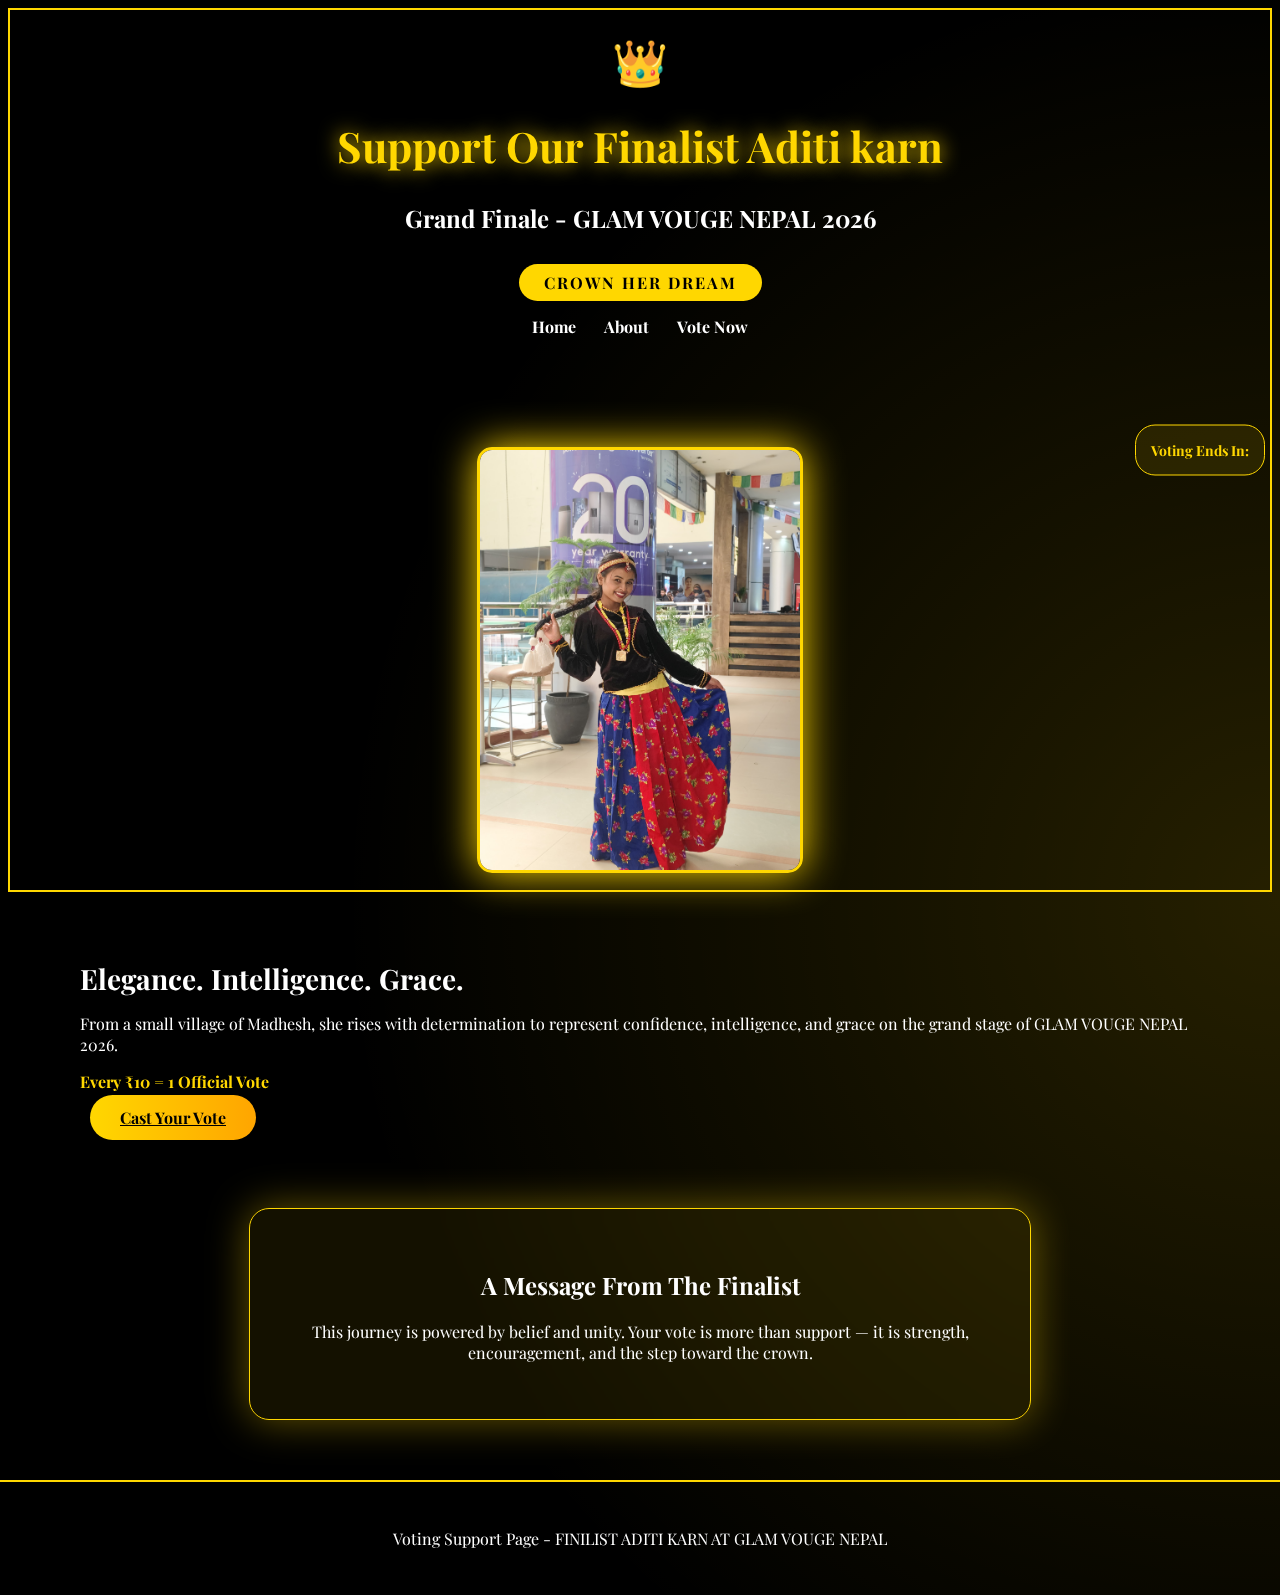
<file: index.html>
<!DOCTYPE html>
<html>
<head>
    <title>Support Our Finalist - XYZZY</title>
    <meta name="viewport" content="width=device-width, initial-scale=1.0">
    <link rel="stylesheet" href="style.css">
</head>
<body>

<div class="spotlight"></div>
<div class="royal-border"></div>

<!-- SIDE COUNTDOWN -->
<div class="side-countdown">
    <h3>Voting Ends In:</h3>
    <div id="timer"></div>
</div>

<header class="fade-in">
    <div class="crown">👑</div>
    <h1>Support Our Finalist Aditi karn</h1>
    <h2>Grand Finale - GLAM VOUGE NEPAL 2026 </h2>

    <div class="ribbon">CROWN HER DREAM</div>

    <nav>
        <a href="index.html">Home</a>
        <a href="about.html">About</a>
        <a href="vote.html">Vote Now</a>
    </nav>
</header>

<section class="hero slide-up">

    <div class="hero-image">
        <img src="face.png.jpeg" alt="Contestant Photo">
    </div>

    <div class="hero-content">
        <h2>Elegance. Intelligence. Grace.</h2>
        <p>
            From a small village of Madhesh, she rises with determination
            to represent confidence, intelligence, and grace
            on the grand stage of GLAM VOUGE NEPAL 2026.
        </p>

        <p class="highlight">Every ₹10 = 1 Official Vote</p>

        <a href="vote.html" class="btn">Cast Your Vote </a>
    </div>

</section>

<section class="message fade-in">
    <div class="glass-card">
        <h2>A Message From The Finalist</h2>
        <p>
            This journey is powered by belief and unity.
            Your vote is more than support — it is strength,
            encouragement, and the step toward the crown.
        </p>
    </div>
</section>

<footer>
    <p>Voting Support Page - FINILIST ADITI KARN AT GLAM VOUGE NEPAL</p>
</footer>

<script>
/* Countdown Timer */
let endDate = new Date("February 20, 2026 23:59:59").getTime();

let timer = setInterval(function() {
    let now = new Date().getTime();
    let distance = endDate - now;

    let days = Math.floor(distance / (1000 * 60 * 60 * 24));
    let hours = Math.floor((distance % (1000 * 60 * 60 * 24)) / (1000 * 60 * 60));
    let minutes = Math.floor((distance % (1000 * 60 * 60)) / (1000 * 60));
    let seconds = Math.floor((distance % (1000 * 60)) / 1000);

    document.getElementById("timer").innerHTML =
        days + "d<br>" + hours + "h<br>" + minutes + "m<br>" + seconds + "s";

    if (distance < 0) {
        clearInterval(timer);
        document.getElementById("timer").innerHTML = "Closed";
    }
}, 1000);
</script>
<script>
alert("This site is personaly belongs to miss Aditi Karn for personal marketing and support not to any orgnization.");
</script>
</body>
</html>
</file>
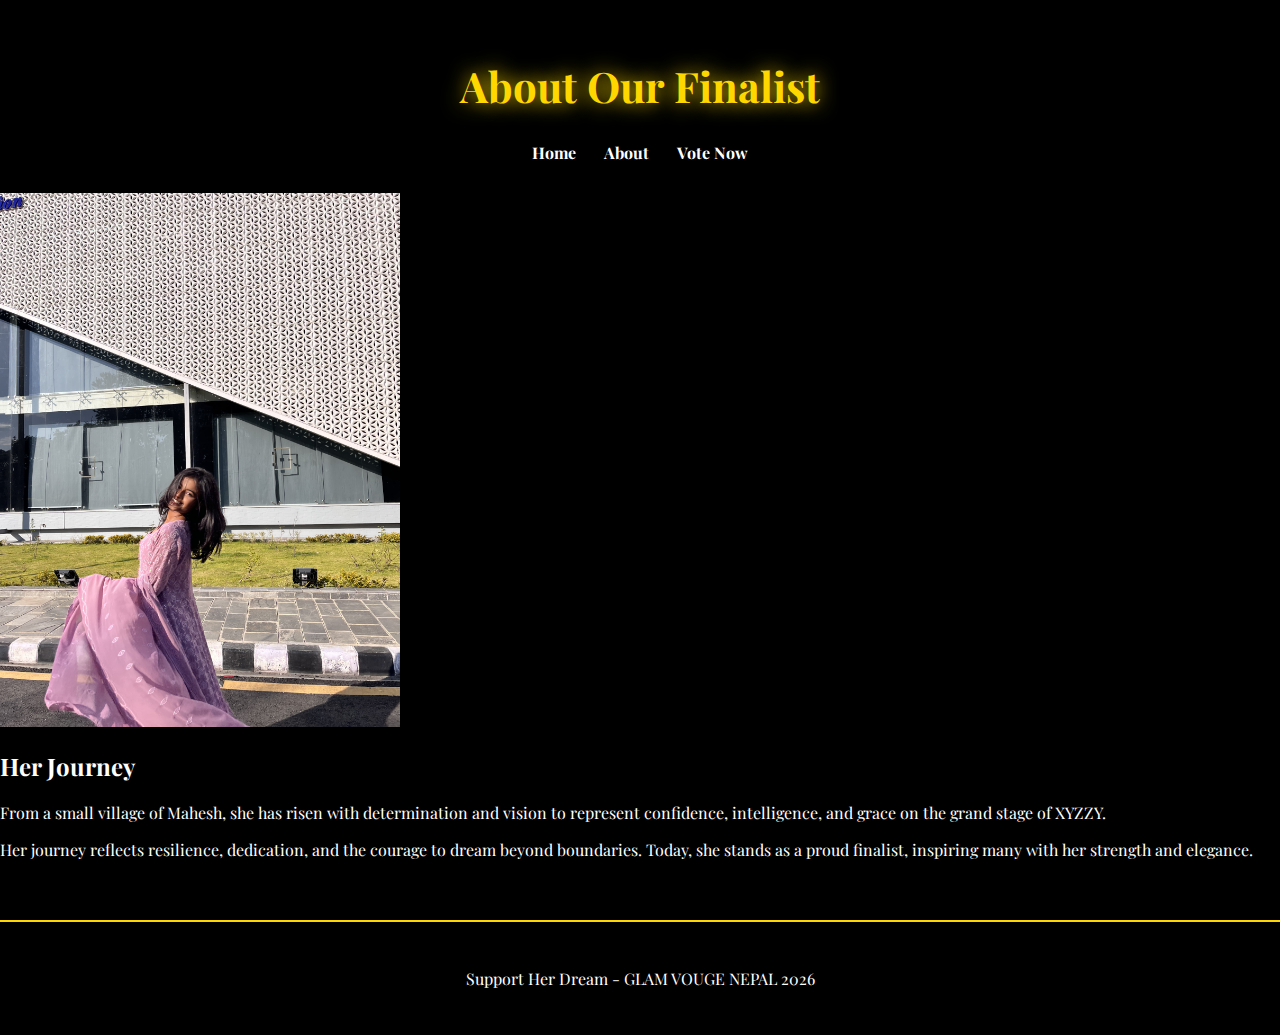
<file: about.html>
<!DOCTYPE html>
<html>
<head>
    <title>About Her - XYZZY</title>
    <link rel="stylesheet" href="style.css">
</head>
<body>

<header>
    <h1>About Our Finalist</h1>
    <nav>
        <a href="index.html">Home</a>
        <a href="about.html">About</a>
        <a href="vote.html">Vote Now</a>
    </nav>
</header>

<section class="about">
    <img src="fac2.jpeg" alt="Contestant Photo" width="400">

    <div>
        <h2>Her Journey</h2>
        <p>
            From a small village of Mahesh, she has risen with determination and vision 
            to represent confidence, intelligence, and grace on the grand stage of XYZZY.
        </p>

        <p>
            Her journey reflects resilience, dedication, and the courage to dream beyond boundaries.
            Today, she stands as a proud finalist, inspiring many with her strength and elegance.
        </p>
    </div>
</section>

<footer>
    <p>Support Her Dream - GLAM VOUGE NEPAL 2026 </p>
</footer>

</body>
</html>
</file>
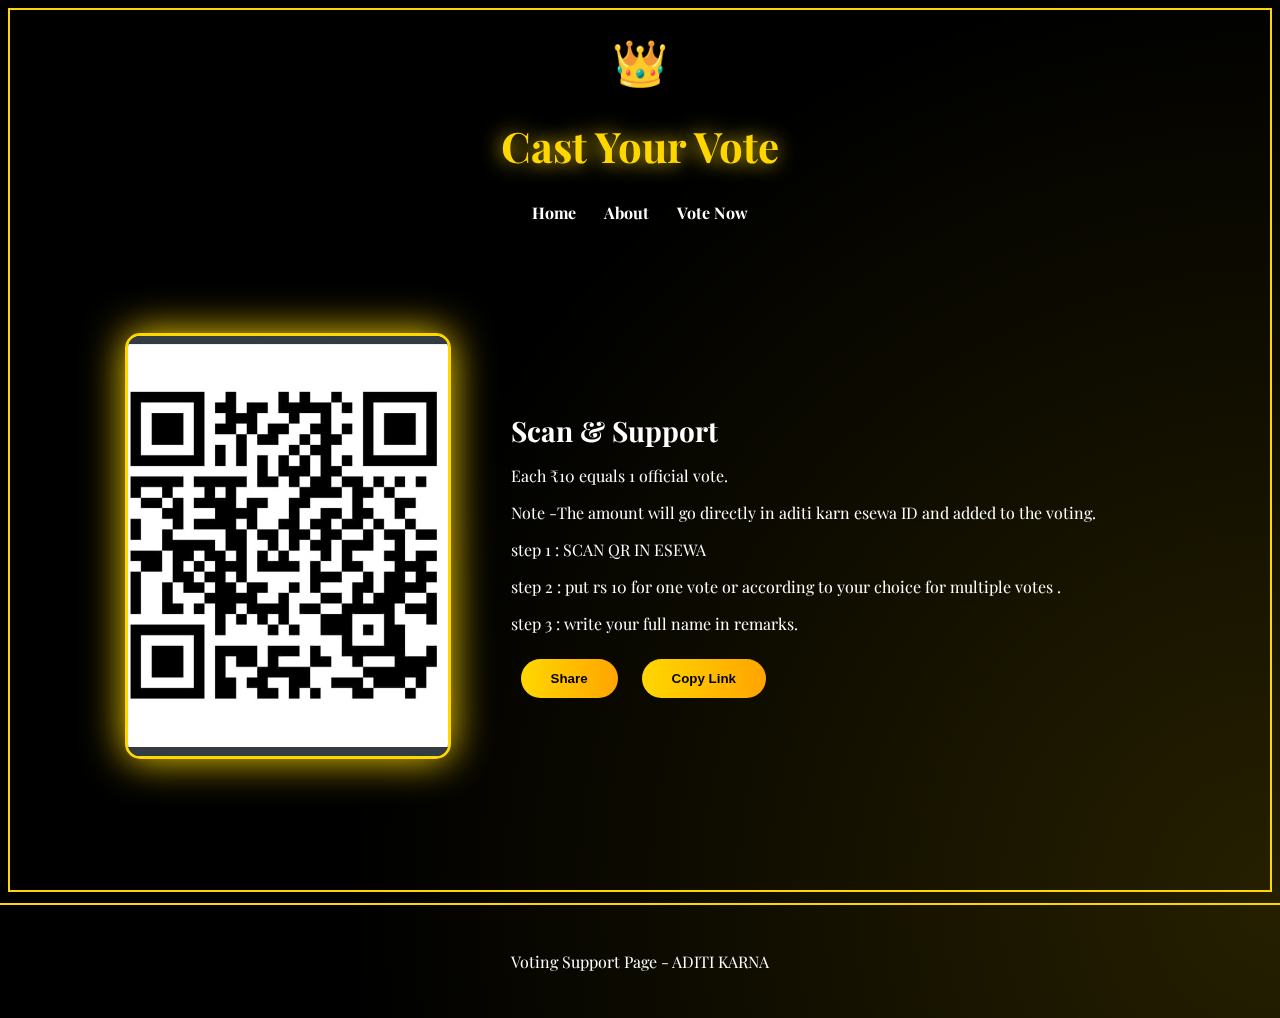
<file: vote.html>
<!DOCTYPE html>
<html>
<head>
    <title>Vote Now - XYZZY</title>
    <meta name="viewport" content="width=device-width, initial-scale=1.0">
    <link rel="stylesheet" href="style.css">
</head>
<body>

<div class="spotlight"></div>
<div class="royal-border"></div>

<header>
    <div class="crown">👑</div>
    <h1>Cast Your Vote</h1>

    <nav>
        <a href="index.html">Home</a>
        <a href="about.html">About</a>
        <a href="vote.html">Vote Now</a>
    </nav>
</header>

<section class="hero">

    <div class="hero-image">
        <!-- QR SAME SIZE AS PHOTO -->
        <img src="adit.png.jpeg" alt="QR Co">
    </div>

    <div class="hero-content">
        <h2>Scan & Support</h2>
        <p>Each ₹10 equals 1 official vote.</p>
<p>Note -The amount will go directly in aditi karn esewa ID and added to the voting.</p>
<P>step 1 :   SCAN QR IN ESEWA </P>
<p>step 2 : put rs 10 for one vote or according to your choice for multiple votes  .</p>
<p>step 3 : write your full name in remarks.</p>


            <button class="btn" onclick="shareWhatsApp()">Share</button>
            <button class="btn" onclick="copyLink()">Copy Link</button>
        </div>

        <p id="copyMessage"></p>
    </div>

</section>

<footer>
    <p>Voting Support Page - ADITI KARNA</p>
</footer>

<script>
function shareWhatsApp() {
    let message = "Support our finalist in XYZZY Grand Finale! Each ₹10 = 1 Vote 👑 " + window.location.href;
    let url = "https://wa.me/?text=" + encodeURIComponent(message);
    window.open(url, "_blank");
}

function copyLink() {
    navigator.clipboard.writeText(window.location.href);
    document.getElementById("copyMessage").innerText = "Link copied!";
}
</script>

</body>
</html>
</file>
<file: style.css>
@import url('https://fonts.googleapis.com/css2?family=Playfair+Display:wght@400;700&display=swap');

body {
    margin: 0;
    font-family: 'Playfair Display', serif;
    background: black;
    color: white;
    overflow-x: hidden;
}

/* Spotlight Background */
.spotlight {
    position: fixed;
    width: 200%;
    height: 200%;
    background: radial-gradient(circle, rgba(255,215,0,0.15), transparent 60%);
    animation: moveLight 10s infinite alternate;
    z-index: -2;
}

@keyframes moveLight {
    from { transform: translate(-20%, -20%); }
    to { transform: translate(-10%, -10%); }
}

/* Royal Gold Border */
.royal-border {
    position: fixed;
    top: 8px;
    left: 8px;
    right: 8px;
    bottom: 8px;
    border: 2px solid gold;
    pointer-events: none;
    animation: glowBorder 3s infinite alternate;
    z-index: 999;
}

@keyframes glowBorder {
    from { box-shadow: 0 0 10px gold; }
    to { box-shadow: 0 0 25px orange; }
}

/* Floating Crown */
.crown {
    font-size: 45px;
    animation: float 3s ease-in-out infinite;
}

@keyframes float {
    0% { transform: translateY(0px); }
    50% { transform: translateY(-12px); }
    100% { transform: translateY(0px); }
}

/* Header */
header {
    text-align: center;
    padding: 30px;
}

header h1 {
    color: gold;
    font-size: 42px;
    text-shadow: 0 0 20px gold;
}

header h2 {
    font-size: 24px;
    margin: 5px 0 15px 0;
}

/* Ribbon Banner */
.ribbon {
    background: gold;
    color: black;
    display: inline-block;
    padding: 8px 25px;
    margin: 15px 0;
    font-weight: bold;
    letter-spacing: 2px;
    border-radius: 30px;
    animation: pulse 2s infinite;
}

@keyframes pulse {
    0% { transform: scale(1); }
    50% { transform: scale(1.05); }
    100% { transform: scale(1); }
}

/* Navigation */
nav a {
    color: white;
    margin: 12px;
    text-decoration: none;
    font-weight: bold;
}

nav a:hover {
    color: gold;
}

/* Hero Section */
.hero {
    display: flex;
    justify-content: center;
    align-items: center;
    padding: 80px;
    gap: 60px;
    flex-wrap: wrap;
}

.hero img {
    width: 320px;
    height: 420px;
    object-fit: cover;
    border-radius: 15px;
    border: 3px solid gold;
    box-shadow: 0 0 40px gold;
}

.hero-content h2 {
    font-size: 28px;
    margin-bottom: 15px;
}

.hero-content p {
    font-size: 16px;
    margin-bottom: 15px;
}

.highlight {
    color: gold;
    font-weight: bold;
    font-size: 20px;
}

/* Glass Card */
.glass-card {
    background: rgba(255, 215, 0, 0.08);
    backdrop-filter: blur(15px);
    border: 1px solid gold;
    padding: 40px;
    border-radius: 20px;
    text-align: center;
    box-shadow: 0 0 40px rgba(255, 215, 0, 0.4);
    max-width: 700px;
    margin: auto;
}

/* Buttons */
.btn {
    background: linear-gradient(to right, gold, orange);
    color: black;
    padding: 12px 30px;
    border-radius: 30px;
    border: none;
    cursor: pointer;
    font-weight: bold;
    margin: 10px;
    transition: 0.4s;
}

.btn:hover {
    transform: scale(1.1);
    box-shadow: 0 0 25px gold;
}

/* Side Countdown */
.side-countdown {
    position: fixed;
    right: 15px;
    top: 50%;
    transform: translateY(-50%);
    background: rgba(255,215,0,0.1);
    border: 1px solid gold;
    padding: 15px;
    border-radius: 20px;
    text-align: center;
    animation: float 3s infinite ease-in-out;
    z-index: 1000;
}

.side-countdown h3 {
    font-size: 14px;
    margin: 0;
    color: gold;
}

.side-countdown div {
    font-size: 16px;
    font-weight: bold;
    color: white;
}

/* Animations */
.fade-in {
    animation: fadeIn 2s ease-in;
}

.slide-up {
    animation: slideUp 1.5s ease;
}

@keyframes fadeIn {
    from { opacity: 0; }
    to { opacity: 1; }
}

@keyframes slideUp {
    from { transform: translateY(50px); opacity: 0; }
    to { transform: translateY(0); opacity: 1; }
}

/* Footer */
footer {
    text-align: center;
    padding: 30px;
    border-top: 2px solid gold;
    margin-top: 60px;
}

/* Mobile Responsive */
@media (max-width: 768px) {

    .hero {
        flex-direction: column;
        text-align: center;
    }

    .hero img {
        width: 90%;
        height: auto;
    }

    .side-countdown {
        position: relative;
        right: auto;
        top: auto;
        transform: none;
        margin: 20px auto;
        width: 80%;
    }

    .royal-border {
        display: none;
    }
}
</file>
